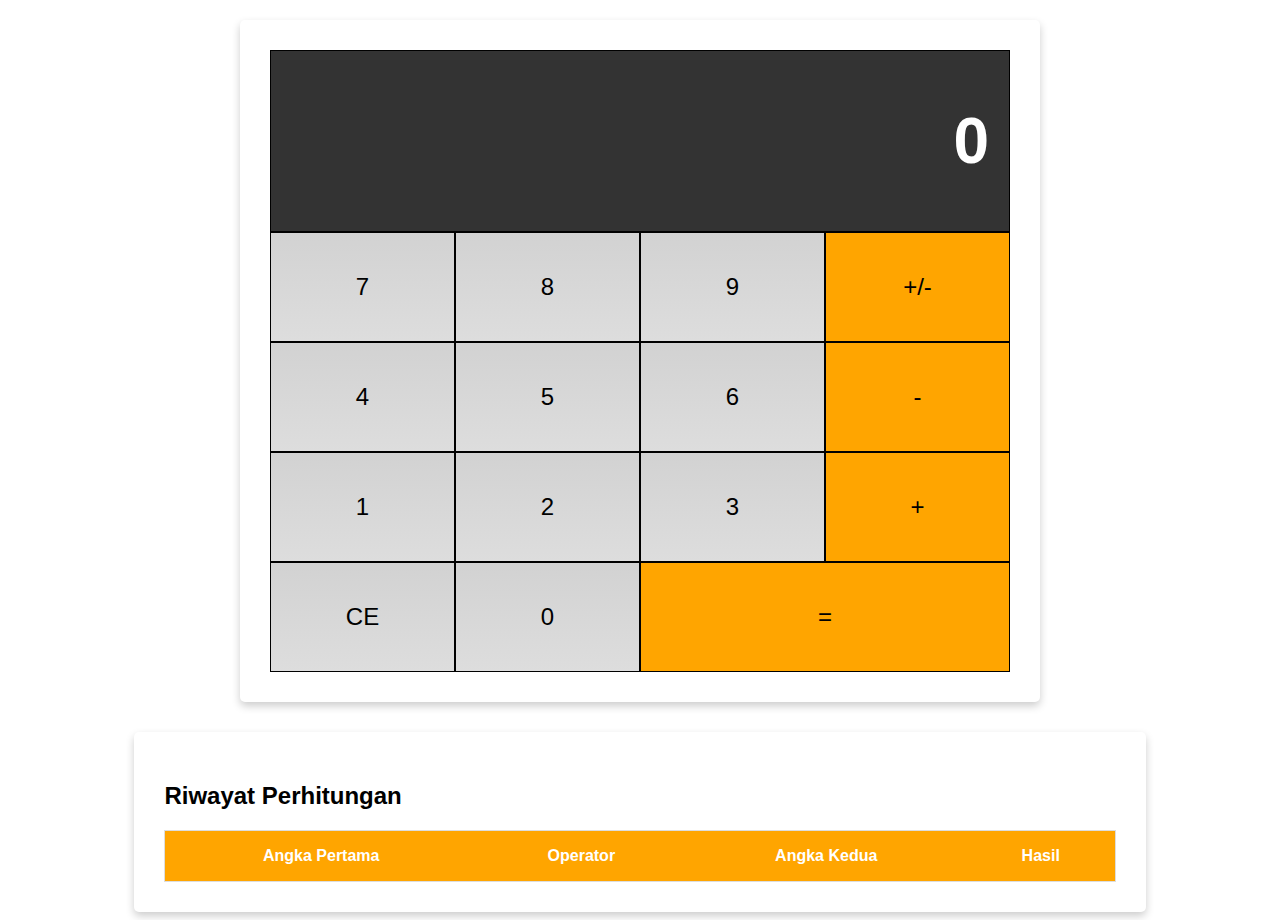
<file: Index.html>
<!DOCTYPE html>
<html lang="en">
<head>
    <meta charset="UTF-8">
    <meta name="viewport" content="width=device-width, initial-scale=1.0">
    <title>Web Kalkulator</title>
    <link rel="stylesheet" href="assets/style.css">
</head>
<body>
    <div class="flex-container-column card">
        <div class="display">
            <h1 id="displayNumber">0</h1>
        </div>
        <div class="flex-container-row">
            <div class="button">7</div>
            <div class="button">8</div>
            <div class="button">9</div>
            <div class="button negative">+/-</div>
        </div>
        <div class="flex-container-row">
            <div class="button">4</div>
            <div class="button">5</div>
            <div class="button">6</div>
            <div class="button operator">-</div>
        </div>
        <div class="flex-container-row">
            <div class="button">1</div>
            <div class="button">2</div>
            <div class="button">3</div>
            <div class="button operator">+</div>
        </div>
        <div class="flex-container-row">
            <div class="button clear">CE</div>
            <div class="button">0</div>
            <div class="button equals double">=</div>
        </div>      
    </div>

    <div class="history card">
        <h2>Riwayat Perhitungan</h2>
        <table>
            <thead>
                <tr>
                    <th>Angka Pertama</th>
                    <th>Operator</th>
                    <th>Angka Kedua</th>
                    <th>Hasil</th>
                </tr>
            </thead>
            <tbody id="historyList"></tbody>
        </table>
    </div>

    <script src="assets/storage.js"></script>
    <script src="assets/kalkulator.js"></script>
</body>
</html>
</file>
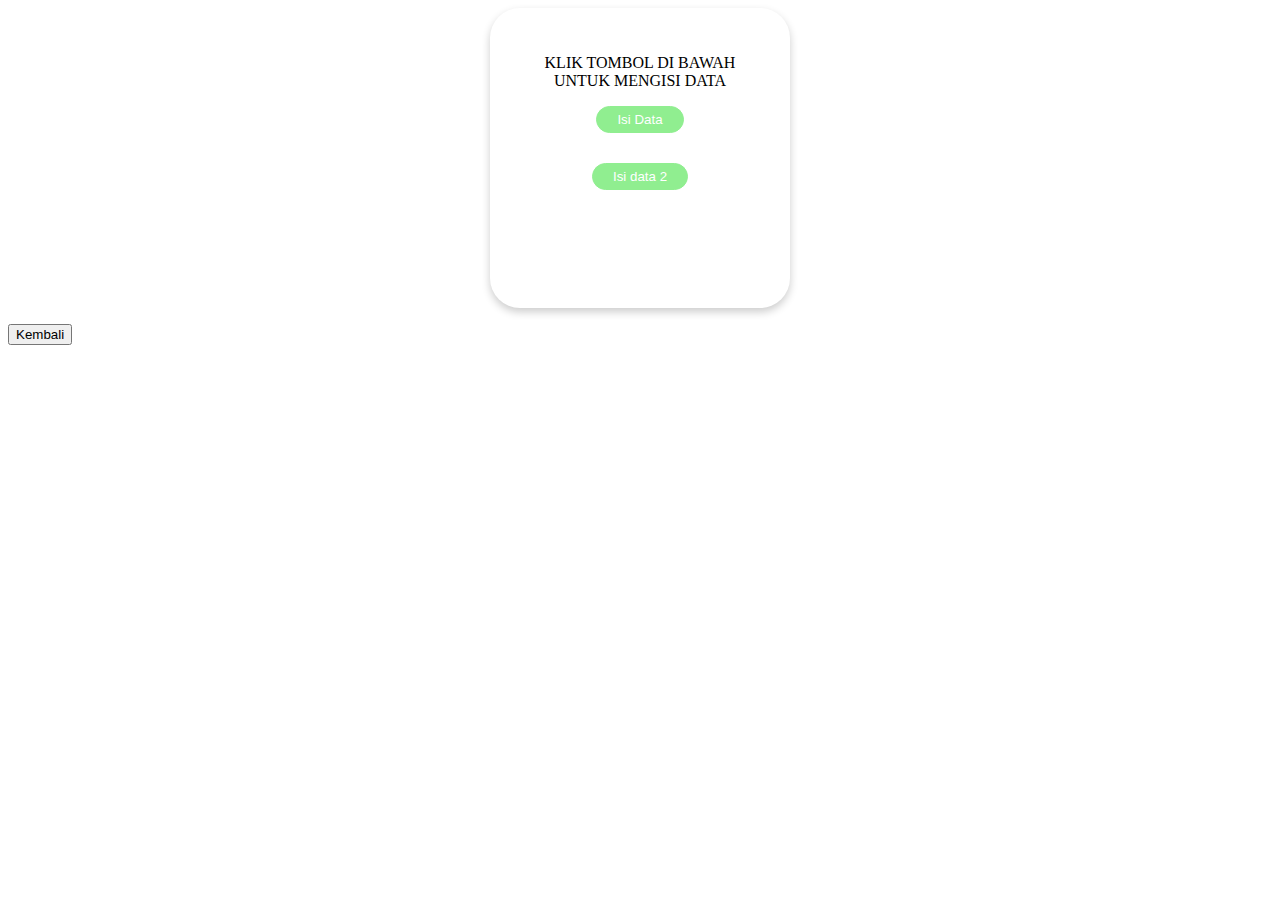
<file: js/testing.html>
<!DOCTYPE html>
<html lang="en">
<head>
    <meta charset="UTF-8">
    <meta name="viewport" content="width=device-width, initial-scale=1.0">
    <title>Document</title>
    <style>
        .content{
            justify-content: center;
            align-items: center;
            width: 300px;
            height: 300px;
            border-radius: 30px;
            box-shadow: 0 4px 8px 0 rgba(0, 0, 0, 0.2);
            padding: 30px;
            box-sizing: border-box;
            margin: 0 auto;
            text-align: center;
        }

        .content p{
            text-transform: uppercase;
        }

        .content button{
            padding: 5px 20px;
            cursor: pointer;
            border-radius: 20px;
            background-color:lightgreen;
            color: white;
            border: 1px solid lightgreen;
            margin-bottom: 30px;
        }

        .content button:hover{
            background-color: green;
            border: 1px solid green;
            font-weight: bold;
            border-collapse: none;
        }

        .box{
            width: 200px;
            height: 200px;
            border-radius: 30px;
            box-shadow: 0 4px 8px 0 rgba(0, 0, 0, 0.2);
            margin: 10px auto 20px;
            text-align: center;
            padding: 40px 0;
            box-sizing: border-box;
        }

        .box p {
            text-transform: uppercase;
            margin-top: 10px;
        }

        #back{
            opacity: 1;
        }

        .muncul {
            opacity: 1;
        }
    </style>
</head>
<body>
    <div class="content">
        <p>Klik Tombol di bawah untuk Mengisi data</p>
        <button onclick="displayDate()">Isi Data</button> <br>
        <button id="bungkus" >Isi data 2</button>
    </div>

    <div id="bungkuss">
        <p id="name"></p>
        <p id="alamat"></p>
        <p id="telpon"></p>
    </div>
   
   <div id="coba">
    <button id="back">Kembali</button>
   </div>
    <script>
        var bungkuss = document.querySelector("#bungkuss");
        function displayDate(){
            var nama = prompt("Nama","");
            var alamat = prompt("Alamat","");
            var telp = prompt("No Telpon")
            var yakin = confirm("Apakah Data Anda SUdah benar? "+ "\n" + "Nama : " + nama + "\n" + "Alamat : " + alamat + "\n" + "No Telpon : " + telp);
           
            if(yakin){
                document.getElementById("name").innerHTML = nama;
                document.getElementById("alamat").innerHTML = alamat;
                document.getElementById("telpon").innerHTML = telp;
            }
            else{
                return nama;
            }
            bungkuss.classList.add("box");
           
        }

        var bungkus = document.getElementById("bungkus");
        var back = document.getElementById("back");
        var coba = document.querySelector("#coba");
        bungkus.onclick = function(){
            coba.classList.add("box");
            back.classList.add("muncul");
        }

        back.onclick = function(){
            coba.classList.remove("box");

        }
    </script>
</body>
</html>
</file>
<file: assets/style.css>
*{
    box-sizing: border-box;
}

body{
    font-family: sans-serif;
}

.flex-container-column{
    display: flex;
    flex-direction: column;

    max-width: 800px;
    margin: 0 auto;
    text-align: right;
}

.card{
    box-shadow: 0 4px 8px 0 rgba(0, 0, 0, 0.2);
    border-radius: 5px;
    padding: 30px;
    margin-top: 20px;
}

.display{
    color: white;
    width: 100%;
    padding: 10px 20px;
    background-color: #333333;
    border: 1px solid black;
    font-size: 2em;
}

.flex-container-row{
    display: flex;

}

.button{
    flex-basis: 25%;

    font-size: 1.5em;
    text-align: center;
    padding: 40px;
    border: 1px solid black;
    background: -webkit-linear-gradient(top, #d2d2d2, #ddd);
    cursor: pointer;
}

.button:hover{
    font-weight: bold;
}

.double{
    flex-basis: 50%;
}

.operator,
.negative,
.equals{
    background: orange;
}

.history{
    width: 80%;
    margin: 30px auto 0 auto;
    overflow: scroll;
}

table{
    border-collapse: collapse;
    border-spacing: 0;
    width: 100%;
    border: 1px solid #ddd;
}

th,td{
    text-align: center;
    padding: 16px;
}

th{
    background-color: orange;
    color: white;
}

tr:nth-child(even) {
    background-color: #d2d2d2;
}

@media screen and (max-width: 513px){
    .button{
        padding: 10px;
    }
    .history{
        width: 100%;
    }
}
</file>
